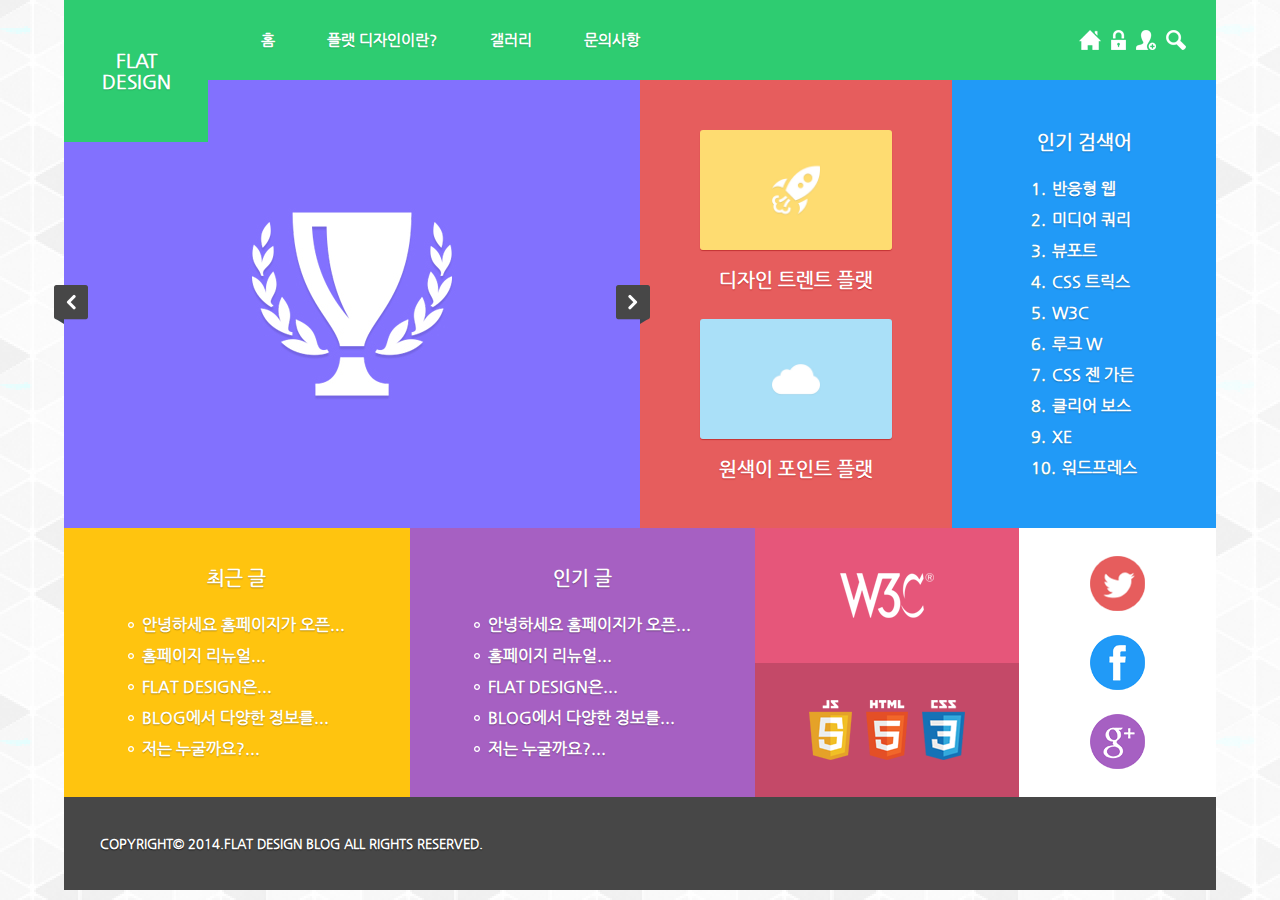
<file: index.html>
<!DOCTYPE HTML>
<html lang="ko">

<head>
	<meta charset="UTF-8">
	<meta name="viewport"
		content="width=device-width, initial-scale=1, minimum-scale=1, maximum-scale=1, user-scalable=no">
	<title>FLAT DESIGN</title>
	<link rel="stylesheet" type="text/css" href="css/reset.css">
	<link rel="stylesheet" type="text/css" href="css/default.css">
	<link rel="shortcut icon" href="images/favicon/favicon.ico">
	<link rel="apple-touch-icon-precomposed" href="images/icon/flat-design-touch.png">
	<script src="js/jquery.min.js"></script>
	<script src="js/flat.min.js"></script>
</head>

<body>
	<div id="wrap">
		<section class="info_section">
			<ul class="info_list">
				<li><a href="index.html"><img src="images/s_images/info_icon_01.png" alt=""></a></li>
				<li><a href=""><img src="images/s_images/info_icon_02.png" alt=""></a></li>
				<li><a href=""><img src="images/s_images/info_icon_03.png" alt=""></a></li>
				<li><a href=""><img src="images/s_images/info_icon_04.png" alt=""></a></li>
			</ul>
		</section>
		<header class="header">
			<h1 class="logo">
				<a href="index.html">flat<br>design</a>
			</h1>
			<nav class="nav">
				<ul class="gnb">
					<li><a href="index.html">홈</a><span class="sub_menu_toggle_btn">하위 메뉴 토글 버튼</span></li>
					<li><a href="introudce.html">플랫 디자인이란?</a><span class="sub_menu_toggle_btn">하위 메뉴 토글 버튼</span></li>
					<li><a href="gallery.html">갤러리</a><span class="sub_menu_toggle_btn">하위 메뉴 토글 버튼</span></li>
					<li><a href="board.html">문의사항</a><span class="sub_menu_toggle_btn">하위 메뉴 토글 버튼</span></li>
				</ul>
			</nav>
			<span class="menu_toggle_btn">전체 메뉴 토글 버튼</span>
		</header>
		<section class="slider_section">
			<span class="prev_btn">이전 버튼</span><span class="next_btn">다음 버튼</span>
		</section>
		<section class="latest_post_section">
			<h2 class="title">최근 글</h2>
			<ul class="latest_post_list">
				<li><a href="">안녕하세요 홈페이지가 오픈...</a></li>
				<li><a href="">홈페이지 리뉴얼...</a></li>
				<li><a href="">flat design은...</a></li>
				<li><a href="">blog에서 다양한 정보를...</a></li>
				<li><a href="">저는 누굴까요?...</a></li>
			</ul>
		</section>
		<section class="popular_post_section">
			<h2 class="title">인기 글</h2>
			<ul class="popular_post_list">
				<li><a href="">안녕하세요 홈페이지가 오픈...</a></li>
				<li><a href="">홈페이지 리뉴얼...</a></li>
				<li><a href="">flat design은...</a></li>
				<li><a href="">blog에서 다양한 정보를...</a></li>
				<li><a href="">저는 누굴까요?...</a></li>
			</ul>
		</section>
		<section class="gallery_section">
			<ul class="gallery_list">
				<li>
					<a href="#">
						<figure>
							<img src="images/p_images/gallery_01.jpg" alt="">
							<figcaption>디자인 트렌트 플랫</figcaption>
						</figure>
					</a>
				</li>
				<li>
					<a href="#">
						<figure>
							<img src="images/p_images/gallery_02.jpg" alt="">
							<figcaption>원색이 포인트 플랫</figcaption>
						</figure>
					</a>
				</li>
			</ul>
		</section>
		<section class="rankup_section">
			<h2 class="title">인기 검색어</h2>
			<ul class="rankup_list">
				<li><a href="">반응형 웹</a></li>
				<li><a href="">미디어 쿼리</a></li>
				<li><a href="">뷰포트</a></li>
				<li><a href="">CSS 트릭스</a></li>
				<li><a href="">W3C</a></li>
				<li><a href="">루크 W</a></li>
				<li><a href="">CSS 젠 가든</a></li>
				<li><a href="">클리어 보스</a></li>
				<li><a href="">XE</a></li>
				<li><a href="">워드프레스</a></li>
			</ul>
		</section>
		<section class="banner_section">
			<div class="banner_box_01">
				<a href=""><img src="images/s_images/w3c_logo.png" alt=""></a>
			</div>
			<div class="banner_box_02">
				<ul class="banner_list">
					<li><a href=""><img src="images/s_images/js_logo.png" alt=""></a></li>
					<li><a href=""><img src="images/s_images/html_logo.png" alt=""></a></li>
					<li><a href=""><img src="images/s_images/css_logo.png" alt=""></a></li>
				</ul>
			</div>
		</section>
		<section class="social_section">
			<ul class="social_list">
				<li><a href=""><img src="images/s_images/social_icon_01.png" alt=""></a></li>
				<li><a href=""><img src="images/s_images/social_icon_02.png" alt=""></a></li>
				<li><a href=""><img src="images/s_images/social_icon_03.png" alt=""></a></li>
			</ul>
		</section>
		<footer class="footer">
			<p>copyright&copy; 2014.flat design blog all rights reserved.</p>
		</footer>
	</div>
</body>

</html>
</file>
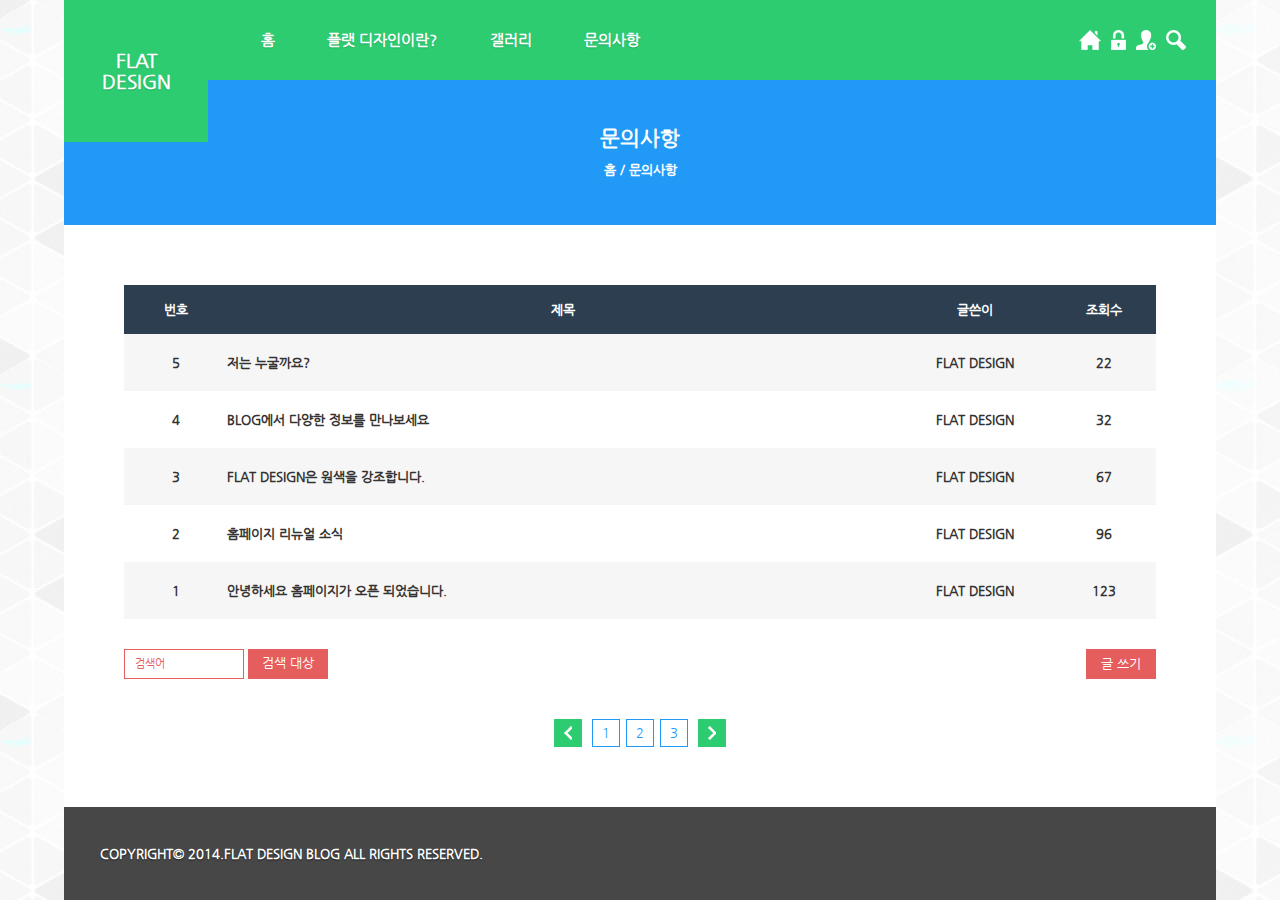
<file: board.html>
<!DOCTYPE HTML>
<html lang="ko">

<head>
	<meta charset="UTF-8">
	<meta name="viewport"
		content="width=device-width, initial-scale=1, minimum-scale=1, maximum-scale=1, user-scalable=no">
	<title>FLAT DESIGN - 문의사항</title>
	<link rel="stylesheet" type="text/css" href="css/reset.css">
	<link rel="stylesheet" type="text/css" href="css/board.css">
	<link rel="shortcut icon" href="images/favicon/favicon.ico">
	<link rel="apple-touch-icon-precomposed" href="images/icon/flat-design-touch.png">
	<script src="js/jquery.min.js"></script>
	<script src="js/flat.min.js"></script>
</head>

<body>
	<div id="wrap">
		<section class="info_section">
			<ul class="info_list">
				<li><a href="index.html"><img src="images/s_images/info_icon_01.png" alt=""></a></li>
				<li><a href=""><img src="images/s_images/info_icon_02.png" alt=""></a></li>
				<li><a href=""><img src="images/s_images/info_icon_03.png" alt=""></a></li>
				<li><a href=""><img src="images/s_images/info_icon_04.png" alt=""></a></li>
			</ul>
		</section>
		<header class="header">
			<h1 class="logo">
				<a href="index.html">flat<br>design</a>
			</h1>
			<nav class="nav">
				<ul class="gnb">
					<li><a href="index.html">홈</a><span class="sub_menu_toggle_btn">하위 메뉴 토글 버튼</span></li>
					<li><a href="introudce.html">플랫 디자인이란?</a><span class="sub_menu_toggle_btn">하위 메뉴 토글 버튼</span></li>
					<li><a href="gallery.html">갤러리</a><span class="sub_menu_toggle_btn">하위 메뉴 토글 버튼</span></li>
					<li><a href="board.html">문의사항</a><span class="sub_menu_toggle_btn">하위 메뉴 토글 버튼</span></li>
				</ul>
			</nav>
			<span class="menu_toggle_btn">전체 메뉴 토글 버튼</span>
		</header>
		<section class="sub_header_section">
			<h2>문의사항</h2>
			<ul class="breadcrum_list">
				<li><a href="index.html">홈 /</a></li>
				<li><a href="board.html">문의사항</a></li>
			</ul>
		</section>
		<section class="content_section">
			<div class="content_row_1">
				<table class="board_table">
					<caption>문의사항 게시판</caption>
					<thead>
						<tr>
							<th>번호</th>
							<th>제목</th>
							<th>글쓴이</th>
							<th>조회수</th>
						</tr>
					</thead>
					<tbody>
						<tr>
							<td>5</td>
							<td><a href="">저는 누굴까요?</a></td>
							<td>FLAT DESIGN</td>
							<td>22</td>
						</tr>
						<tr>
							<td>4</td>
							<td><a href="">BLOG에서 다양한 정보를 만나보세요</a></td>
							<td>FLAT DESIGN</td>
							<td>32</td>
						</tr>
						<tr>
							<td>3</td>
							<td><a href="">FLAT DESIGN은 원색을 강조합니다.</a></td>
							<td>FLAT DESIGN</td>
							<td>67</td>
						</tr>
						<tr>
							<td>2</td>
							<td><a href="">홈페이지 리뉴얼 소식</a></td>
							<td>FLAT DESIGN</td>
							<td>96</td>
						</tr>
						<tr>
							<td>1</td>
							<td><a href="">안녕하세요 홈페이지가 오픈 되었습니다.</a></td>
							<td>FLAT DESIGN</td>
							<td>123</td>
						</tr>
					</tbody>
				</table>
			</div>
			<div class="content_row_2">
				<div class="search_box">
					<form action="#" method="get">
						<input type="search" name="gallery_search_window" class="search_window" placeholder="검색어">
						<div class="search_select_box">
							<span>검색 대상</span>
							<ul class="search_select_list">
								<li>제목</li>
								<li>내용</li>
								<li>제목+내용</li>
								<li>댓글</li>
								<li>이름</li>
								<li>닉네임</li>
								<li>아이디</li>
								<li>태그</li>
							</ul>
						</div>
					</form>
				</div>
				<div class="write_box">
					<a href="#">글 쓰기</a>
				</div>
			</div>
			<div class="content_row_3">
				<span class="list_prev_btn">문의사항 이전 버튼</span>
				<a href="#">1</a>
				<a href="#">2</a>
				<a href="#">3</a>
				<span class="list_next_btn">문의사항 다음 버튼</span>
			</div>
		</section>
		<footer class="footer">
			<p>copyright&copy; 2014.flat design blog all rights reserved.</p>
		</footer>
	</div>
</body>

</html>
</file>
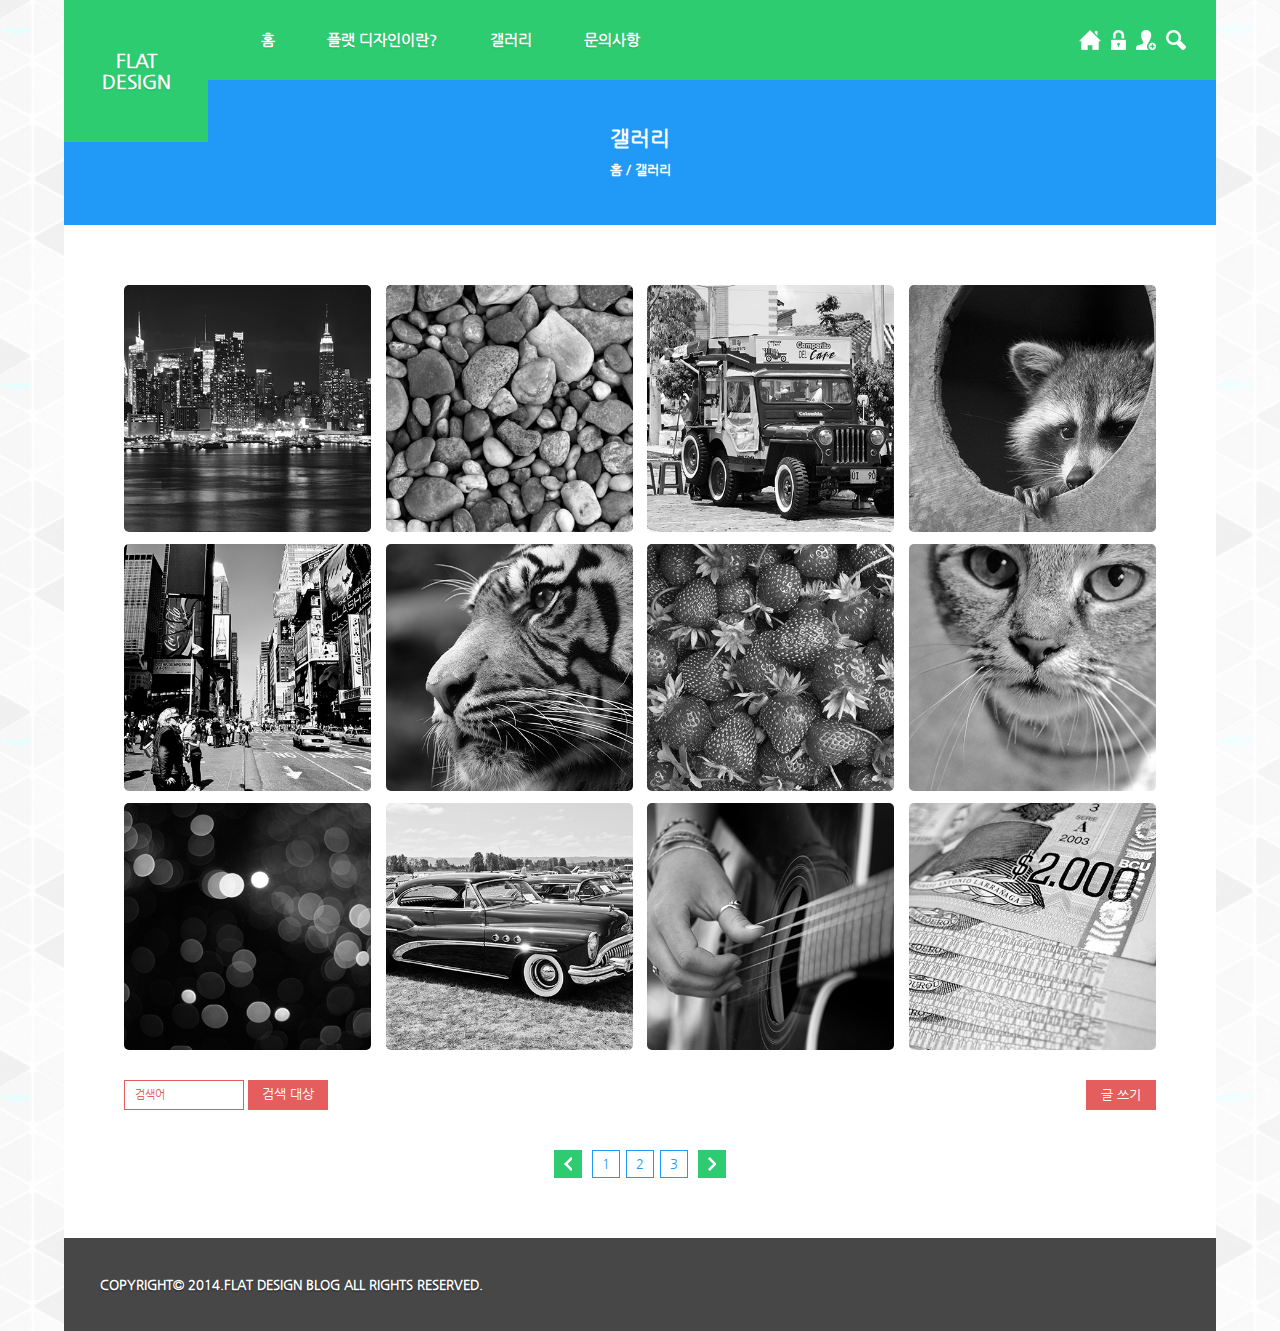
<file: gallery.html>
<!DOCTYPE HTML>
<html lang="ko">

<head>
	<meta charset="UTF-8">
	<meta name="viewport"
		content="width=device-width, initial-scale=1, minimum-scale=1, maximum-scale=1, user-scalable=no">
	<title>FLAT DESIGN - 갤러리</title>
	<link rel="stylesheet" type="text/css" href="css/reset.css">
	<link rel="stylesheet" type="text/css" href="css/gallery.css">
	<link rel="shortcut icon" href="images/favicon/favicon.ico">
	<link rel="apple-touch-icon-precomposed" href="images/icon/flat-design-touch.png">
	<script src="js/jquery.min.js"></script>
	<script src="js/flat.min.js"></script>
</head>

<body>
	<div id="wrap">
		<section class="info_section">
			<ul class="info_list">
				<li><a href="index.html"><img src="images/s_images/info_icon_01.png" alt=""></a></li>
				<li><a href=""><img src="images/s_images/info_icon_02.png" alt=""></a></li>
				<li><a href=""><img src="images/s_images/info_icon_03.png" alt=""></a></li>
				<li><a href=""><img src="images/s_images/info_icon_04.png" alt=""></a></li>
			</ul>
		</section>
		<header class="header">
			<h1 class="logo">
				<a href="index.html">flat<br>design</a>
			</h1>
			<nav class="nav">
				<ul class="gnb">
					<li><a href="index.html">홈</a><span class="sub_menu_toggle_btn">하위 메뉴 토글 버튼</span></li>
					<li><a href="introudce.html">플랫 디자인이란?</a><span class="sub_menu_toggle_btn">하위 메뉴 토글 버튼</span></li>
					<li><a href="gallery.html">갤러리</a><span class="sub_menu_toggle_btn">하위 메뉴 토글 버튼</span></li>
					<li><a href="board.html">문의사항</a><span class="sub_menu_toggle_btn">하위 메뉴 토글 버튼</span></li>
				</ul>
			</nav>
			<span class="menu_toggle_btn">전체 메뉴 토글 버튼</span>
		</header>
		<section class="sub_header_section">
			<h2>갤러리</h2>
			<ul class="breadcrum_list">
				<li><a href="index.html">홈 /</a></li>
				<li><a href="gallery.html">갤러리</a></li>
			</ul>
		</section>
		<section class="content_section">
			<div class="content_row_1">
				<ul class="gallery_list">
					<li><a href=""><img src="images/p_images/sub_gallery_01.jpg" alt=""></a></li>
					<li><a href=""><img src="images/p_images/sub_gallery_02.jpg" alt=""></a></li>
					<li><a href=""><img src="images/p_images/sub_gallery_03.jpg" alt=""></a></li>
					<li><a href=""><img src="images/p_images/sub_gallery_04.jpg" alt=""></a></li>
					<li><a href=""><img src="images/p_images/sub_gallery_05.jpg" alt=""></a></li>
					<li><a href=""><img src="images/p_images/sub_gallery_06.jpg" alt=""></a></li>
					<li><a href=""><img src="images/p_images/sub_gallery_07.jpg" alt=""></a></li>
					<li><a href=""><img src="images/p_images/sub_gallery_08.jpg" alt=""></a></li>
					<li><a href=""><img src="images/p_images/sub_gallery_09.jpg" alt=""></a></li>
					<li><a href=""><img src="images/p_images/sub_gallery_10.jpg" alt=""></a></li>
					<li><a href=""><img src="images/p_images/sub_gallery_11.jpg" alt=""></a></li>
					<li><a href=""><img src="images/p_images/sub_gallery_12.jpg" alt=""></a></li>
				</ul>
			</div>
			<div class="content_row_2">
				<div class="search_box">
					<form action="#" method="get">
						<input type="search" name="gallery_search_window" class="search_window" placeholder="검색어">
						<div class="search_select_box">
							<span>검색 대상</span>
							<ul class="search_select_list">
								<li>제목</li>
								<li>내용</li>
								<li>제목+내용</li>
								<li>댓글</li>
								<li>이름</li>
								<li>닉네임</li>
								<li>아이디</li>
								<li>태그</li>
							</ul>
						</div>
					</form>
				</div>
				<div class="write_box">
					<a href="#">글 쓰기</a>
				</div>
			</div>
			<div class="content_row_3">
				<span class="list_prev_btn">갤러리 이전 버튼</span>
				<a href="#">1</a>
				<a href="#">2</a>
				<a href="#">3</a>
				<span class="list_next_btn">갤러리 다음 버튼</span>
			</div>
		</section>
		<footer class="footer">
			<p>copyright&copy; 2014.flat design blog all rights reserved.</p>
		</footer>
	</div>
</body>

</html>
</file>
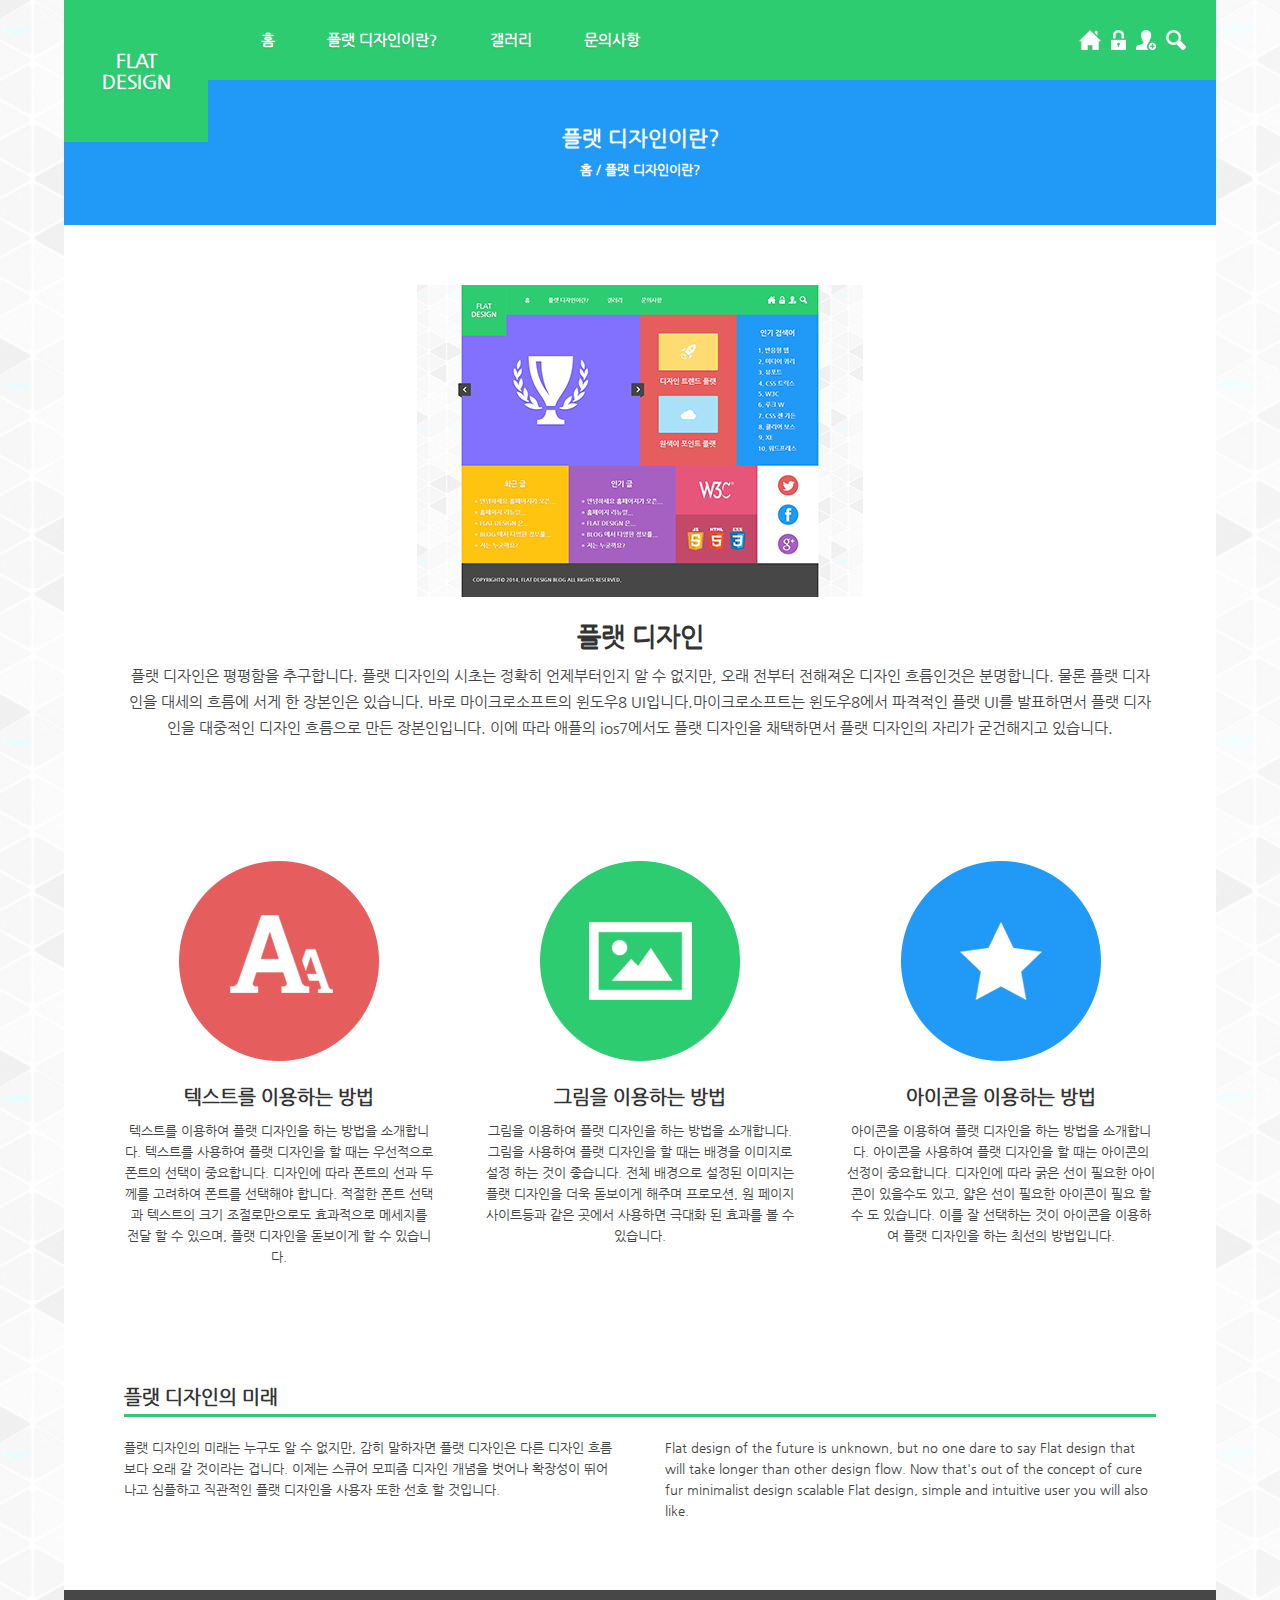
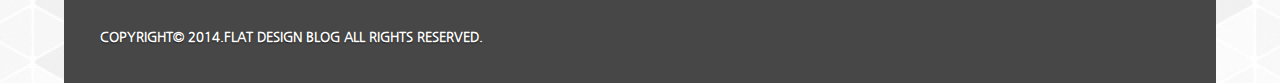
<file: introudce.html>
<!DOCTYPE HTML>
<html lang="ko">

<head>
	<meta charset="UTF-8">
	<meta name="viewport"
		content="width=device-width, initial-scale=1, minimum-scale=1, maximum-scale=1, user-scalable=no">
	<title>FLAT DESIGN - 플랫 디자인이란?</title>
	<link rel="stylesheet" type="text/css" href="css/reset.css">
	<link rel="stylesheet" type="text/css" href="css/introduce.css">
	<link rel="shortcut icon" href="images/favicon/favicon.ico">
	<link rel="apple-touch-icon-precomposed" href="images/icon/flat-design-touch.png">
	<script src="js/jquery.min.js"></script>
	<script src="js/flat.min.js"></script>
</head>

<body>
	<div id="wrap">
		<section class="info_section">
			<ul class="info_list">
				<li><a href="index.html"><img src="images/s_images/info_icon_01.png" alt=""></a></li>
				<li><a href=""><img src="images/s_images/info_icon_02.png" alt=""></a></li>
				<li><a href=""><img src="images/s_images/info_icon_03.png" alt=""></a></li>
				<li><a href=""><img src="images/s_images/info_icon_04.png" alt=""></a></li>
			</ul>
		</section>
		<header class="header">
			<h1 class="logo">
				<a href="index.html">flat<br>design</a>
			</h1>
			<nav class="nav">
				<ul class="gnb">
					<li><a href="index.html">홈</a><span class="sub_menu_toggle_btn">하위 메뉴 토글 버튼</span></li>
					<li><a href="introudce.html">플랫 디자인이란?</a><span class="sub_menu_toggle_btn">하위 메뉴 토글 버튼</span></li>
					<li><a href="gallery.html">갤러리</a><span class="sub_menu_toggle_btn">하위 메뉴 토글 버튼</span></li>
					<li><a href="board.html">문의사항</a><span class="sub_menu_toggle_btn">하위 메뉴 토글 버튼</span></li>
				</ul>
			</nav>
			<span class="menu_toggle_btn">전체 메뉴 토글 버튼</span>
		</header>
		<section class="sub_header_section">
			<h2>플랫 디자인이란?</h2>
			<ul class="breadcrum_list">
				<li><a href="index.html">홈 /</a></li>
				<li><a href="introudce.html">플랫 디자인이란?</a></li>
			</ul>
		</section>
		<section class="content_section">
			<div class="content_row_1">
				<img src="images/s_images/introduce_01.png" alt="">
				<h3>플랫 디자인</h3>
				<p>플랫 디자인은 평평함을 추구합니다. 플랫 디자인의 시초는 정확히 언제부터인지 알 수 없지만, 오래 전부터 전해져온 디자인 흐름인것은 분명합니다. 물론 플랫 디자인을 대세의 흐름에
					서게 한 장본인은 있습니다. 바로 마이크로소프트의 윈도우8 UI입니다.마이크로소프트는 윈도우8에서 파격적인 플랫 UI를 발표하면서 플랫 디자인을 대중적인 디자인 흐름으로 만든
					장본인입니다. 이에 따라 애플의 ios7에서도 플랫 디자인을 채택하면서 플랫 디자인의 자리가 굳건해지고 있습니다.</p>
			</div>
			<div class="content_row_2">
				<article>
					<img src="images/s_images/introduce_02.png" alt="">
					<h4>텍스트를 이용하는 방법</h4>
					<p>텍스트를 이용하여 플랫 디자인을 하는 방법을 소개합니다. 텍스트를 사용하여 플랫 디자인을 할 때는 우선적으로 폰트의 선택이 중요합니다. 디자인에 따라 폰트의 선과 두께를
						고려하여 폰트를 선택해야 합니다. 적절한 폰트 선택과 텍스트의 크기 조절로만으로도 효과적으로 메세지를 전달 할 수 있으며, 플랫 디자인을 돋보이게 할 수 있습니다.</p>
				</article>
				<article>
					<img src="images/s_images/introduce_03.png" alt="">
					<h4>그림을 이용하는 방법</h4>
					<p>그림을 이용하여 플랫 디자인을 하는 방법을 소개합니다. 그림을 사용하여 플랫 디자인을 할 때는 배경을 이미지로 설정 하는 것이 좋습니다. 전체 배경으로 설정된 이미지는 플랫
						디자인을 더욱 돋보이게 해주며 프로모션, 원 페이지 사이트등과 같은 곳에서 사용하면 극대화 된 효과를 볼 수 있습니다.</p>
				</article>
				<article>
					<img src="images/s_images/introduce_04.png" alt="">
					<h4>아이콘을 이용하는 방법</h4>
					<p>아이콘을 이용하여 플랫 디자인을 하는 방법을 소개합니다. 아이콘을 사용하여 플랫 디자인을 할 때는 아이콘의 선정이 중요합니다. 디자인에 따라 굵은 선이 필요한 아이콘이
						있을수도 있고, 얇은 선이 필요한 아이콘이 필요 할 수 도 있습니다. 이를 잘 선택하는 것이 아이콘을 이용하여 플랫 디자인을 하는 최선의 방법입니다.</p>
				</article>
			</div>
			<div class="content_row_3">
				<h4>플랫 디자인의 미래</h4>
				<div class="para">
					<p>플랫 디자인의 미래는 누구도 알 수 없지만, 감히 말하자면 플랫 디자인은 다른 디자인 흐름보다 오래 갈 것이라는 겁니다. 이제는 스큐어 모피즘 디자인 개념을 벗어나 확장성이
						뛰어나고 심플하고 직관적인 플랫 디자인을 사용자 또한 선호 할 것입니다.</p>
					<p>Flat design of the future is unknown, but no one dare to say Flat design that will take longer
						than other design flow. Now that's out of the concept of cure fur minimalist design scalable
						Flat design, simple and intuitive user you will also like.</p>
				</div>
			</div>
		</section>
		<footer class="footer">
			<p>copyright&copy; 2014.flat design blog all rights reserved.</p>
		</footer>
	</div>
</body>

</html>
</file>
<file: css/default.css>
@charset "utf-8";

/* 모바일용 CSS */
/* 기본 CSS */
#wrap{
display:flex;
flex-flow:column nowrap;
width:80%;
margin:0 auto;
max-width:1200px;
}

#wrap section{
box-sizing:border-box;
}

/* 인포메이션 영역 CSS */
.info_section{
order:1;
width:100%;
background:#2ecc71;
border-bottom:1px solid #39d67c;
}

.info_list{
display:flex;
}

.info_list li{
width:25%;
text-align:center;
}

.info_list li a{
display:block;
padding:15px 0;
padding:0.938rem 0;
}

/* 헤더 영역 CSS */
.header{
display:flex;
order:2;
flex-direction:column;
position:relative;
width:100%;
}

.logo{
order:1;
width:100%;
padding:30px 0;
padding:1.875rem 0;
font-size:1.188em;
font-size:1.188rem;
line-height:21px;
line-height:1.313rem;
text-align:center;
text-transform:uppercase;
background:#2ecc71;
text-shadow:0px 1px 1px #25ab5e;
}

.nav{
order:2;
width:100%;
}

.gnb{
display:none;
}

.gnb li{
display:flex;
background:#2c3e50;
}

.gnb li a{
width:80%;
padding:20px 0;
padding:1.250rem 0;
font-size:0.938em;
font-size:0.938rem;
text-indent:20px;
text-indent:1.250rem;
font-weight:bold;
text-transform:uppercase;
}

.gnb li span{
width:20%;
text-indent:-9999px;
background:url(../images/s_images/sub_menu_toggle_btn.png) center center no-repeat;
cursor:pointer;
}

.menu_toggle_btn{
display:block;
width:30px;
width:1.875rem;
height:30px;
height:1.875rem;
position:absolute;
top:10px;
top:0.625rem;
right:10px;
right:0.625rem;
text-indent:-9999px;
background:url(../images/s_images/menu_toggle_btn.png) no-repeat;
cursor:pointer;
}

/* 슬라이더 영역 CSS */
.slider_section{
display:flex;
justify-content:space-between;
align-items:center;
order:3;
width:100%;
height:300px;
height:18.750rem;
background:url(../images/p_images/slider_01.jpg) center center no-repeat;
}

.slider_section span{
width:34px;
width:2.125rem;
height:39px;
height:2.438rem;
text-indent:-9999px;
background:url(../images/s_images/slider_arrow.png) no-repeat;
cursor:pointer;
}

span.prev_btn{
margin-left:-10px;
margin-left:-0.625rem;
background-position:0 0;
}

span.next_btn{
margin-right:-10px;
margin-right:-0.625rem;
background-position:-34px 0;
}

/* 최근 글 영역, 인기 글 영역 CSS */
.latest_post_section{
order:4;
background:#ffc40f;
text-shadow:0px 1px 1px #b98e0b;
}

.popular_post_section{
order:5;
background:#a660c2;
text-shadow:0px 1px 1px #714185;
}

.latest_post_section, .popular_post_section{
padding:40px 12.5%;
padding:2.500rem 12.5%;
/* 40px ÷ 320px */
}

.title{
margin-bottom:30px;
margin-bottom:1.875rem;
font-size:1.188em;
font-size:1.188rem;
text-align:center;
text-transform:uppercase;
color:#fff;
}

.latest_post_list li, .popular_post_list li{
margin-top:15px;
margin-top:0.938rem;
padding-left:14px;
padding-left:0.875rem;
font-weight:bold;
text-transform:uppercase;
background:url(../images/s_images/post_circle_icon.png) left center no-repeat;
}

.latest_post_list li:first-child, .popular_post_list li:first-child{
margin-top:0;
}

/* 갤러리 영역 CSS */
.gallery_section{
order:6;
padding:50px 12.5%;
padding:3.125rem 12.5%;
/* 40px ÷ 320px */
text-align:center;
background:#e65d5d;
text-shadow:0px 1px 1px #c43434;
}

.gallery_section img{
width:100%;
max-width:100%;
border-radius:3px;
box-shadow:0px 1px 1px #c43434;
}

.gallery_list li:nth-child(2){
margin-top:30px;
margin-top:1.875rem;
}

.gallery_list li figcaption{
margin-top:20px;
margin-top:1.250rem;
font-size:1.188em;
font-size:1.188rem;
text-transform:uppercase;
font-weight:bold;
}

/* 인기 검색어 영역 CSS */
.rankup_section{
order:7;
padding:40px 12.5%;
padding:2.500rem 12.5%;
/* 40px ÷ 320px */
background:#219af7;
text-shadow: 0px 1px 1px #1974ba;
}

.rankup_list{
display:flex;
flex-wrap:wrap;
justify-content:space-between;
}

.rankup_list li{
width:47.916666666666666666666666666667%;
/* 115px ÷ 240px */
margin-top::15px;
margin-top:0.938rem;
text-align:center;
text-transform:uppercase;
font-weight:bold;
}

.rankup_list li:first-child, .rankup_list li:nth-child(2){
margin-top:0;
}

.rankup_list li a{
display:block;
padding:10px 0;
padding:0.625rem 0;
border:1px solid #fff;
border-radius:5px;
}

/* 배너 영역 CSS */
.banner_section{
order:8;
}

.banner_box_01{
background:#e6567a;
}

.banner_box_01 a{
display:block;
padding:30px 0;
padding:1.875rem 0;
text-align:center;
}

.banner_box_02{
background:#c44968;
}

.banner_list{
display:flex;
justify-content:space-between;
padding:30px 12.5%;
padding:1.875rem 12.5%;
/* 40px ÷ 320px */
}

/* 소셜 네트워크 영역 CSS */
.social_section{
order:9;
padding:24px 12.5%;
padding:1.500rem 12.5%;
/* 40px ÷ 320px */
background:#fff;
}

.social_list{
display:flex;
justify-content:space-between;
}

/* 푸터 영역 CSS */
.footer{
order:10;
width:100%;
background:#474747;
}

.footer p{
padding:20px;
padding:1.250rem;
font-size:0.813em;
font-size:0.813rem;
text-align:center;
text-transform:uppercase;
font-weight:bold;
color:#fff;
text-shadow:0px 1px 1px #191919;
}

/* 태블릿용 CSS */
@media all and (min-width:768px){
/* 기본 CSS */
#wrap{
flex-flow:row wrap;
}

/* 헤더 영역 CSS */
.header{
flex-direction:row;
}

.logo{
position:absolute;
top:0;
left:0;
z-index:10;
width:15.625%;
/* 120px ÷ 768px */
padding:0;
}

.logo a{
display:block;
padding:50px 0;
padding:3.125rem 0;
}

.nav{
position:relative;
min-height:80px;
min-height:5.000rem;
background:#2ecc71;
}

.gnb{
position:absolute;
top:100%;
right:0;
z-index:20;
width:40.10416666666667%;
/* 308px ÷ 768px */
}

.menu_toggle_btn{
top:50%;
right:30px;
right:1.875rem;
z-index:20;
margin-top:-15px;
margin-top:-0.938rem;
}

/* 슬라이더 영역 CSS */
.slider_section{
width:59.89583333333333%;
/* 460px ÷ 768px */
height:auto;
}

.slider_section span{
position:relative;
z-index:10;
}

/* 최근 글 영역, 인기 글 영역 CSS */
.latest_post_section{
order:5;
}

.popular_post_section{
order:6;
}

.latest_post_section, .popular_post_section{
width:41.666666666666666666666666666667%;
/* 320px ÷ 768px */
padding-left:5.208333333333333333333333333333%;
padding-right:5.208333333333333333333333333333%;
/* 40px ÷ 768px */
}

/* 갤러리 영역 CSS */
.gallery_section{
order:8;
width:71.354166666666666666666666666667%;
/* 548px ÷ 768px */
padding-left:5.208333333333333333333333333333%;
padding-right:5.208333333333333333333333333333%;
/* 40px ÷ 768px */
}

.gallery_list{
display:flex;
}

.gallery_list li{
width:47.008547008547008547008547008547%;
/* 220px ÷ 468px */
}

.gallery_list li:nth-child(2){
margin-left:5.982905982905982905982905982906%;
/* 28px ÷ 468px */
margin-top:0;
}

/* 인기 검색어 영역 CSS */
.rankup_section{
order:4;
width:40.10416666666667%;
/* 308px ÷ 768px */
padding-left:5.20833333333333%;
padding-right:5.20833333333333%;
/* 40px ÷ 768px */
}

/* 배너 영역 CSS */
.banner_section{
display:flex;
order:9;
flex-direction:column;
width:28.645833333333333333333333333333%;
/* 220px ÷ 768px */
}

.banner_section div{
flex:1 1 0;
}

.banner_box_01{
display:flex;
justify-content:center;
align-items:center;
}

.banner_box_01 a{
display:inline;
padding:0;
}

.banner_box_02{
display:flex;
justify-content:center;
align-items:center;
}

.banner_list{
padding:0;
justify-content:flex-start;
}

.banner_list li:nth-child(2){
margin:0 14px;
margin:0 0.875rem;
}

/* 소셜 네트워크 영역 CSS */
.social_section{
display:flex;
order:7;
justify-content:center;
align-items:center;
width:16.66666666666667%;
/* 128px ÷ 768px */
padding:0;
}

.social_list{
flex-direction:column;
justify-content:flex-start;
}

.social_list li:nth-child(2){
margin:24px 0;
margin:1.500rem 0;
}

/* 푸터 영역 CSS */
.footer p{
padding:40px 0;
padding:2.500rem 0;
}
}

/* PC용 CSS */
@media all and (min-width:960px){
/* 기본 CSS */
#wrap{
position:relative;
width:90%;
}

/* 인포메이션 영역 CSS */
.info_section{
order:0;
position:absolute;
top:30px;
top:1.875rem;
right:30px;
right:1.875rem;
z-index:30;
width:auto;
border-bottom:0;
}

.info_list li{
width:auto;
margin-left:15px;
margin-left:0.625rem;
}

.info_list li a{
padding:0;
}

/* 헤더 영역 CSS */
.header{
order:1;
justify-content:flex-end;
position:static;
}

.logo{
width:12.5%;
/* 120px ÷ 960px */
}

.nav{
display:flex;
align-items:center;
position:static;
width:87.5%;
/* 840px ÷ 960px */
}

.gnb{
display:flex !important;
flex-direction:row;
position:static;
width:100%;
text-shadow:0px 1px 1px #25ab5e;
}

.gnb li{
display:block;
margin-left:5.20833333333333%;
/* 50px ÷ 840px */
background:none;
}

.gnb li a{
width:auto;
padding:0;
text-indent:0;
}

.gnb li span{
display:none;
}

.menu_toggle_btn{
display:none;
}

/* 슬라이더 영역 CSS */
.slider_section{
order:2;
width:50%;
/* 480px ÷ 960px */
}

/* 최근 글 영역, 인기 글 영역 CSS */
.latest_post_section, .popular_post_section{
display:flex;
flex-direction:column;
align-items:center;
width:30%;
/* 288px ÷ 960px */
padding-left:0;
padding-right:0;
}

/* 갤러리 영역 CSS */
.gallery_section{    
order:3;
width:27.08333333333333%;
/* 260px ÷ 960px */
}

.gallery_list{
display:block;
}

.gallery_list li{
width:auto;
}

.gallery_list li:nth-child(2){
margin-top:30px;
margin-top:1.875rem;
margin-left:0;
}

/* 인기 검색어 영역 CSS */
.rankup_section{
display:flex;
flex-direction:column;
justify-content:center;
align-items:center;
width:22.91666666666667%;
/* 220px ÷ 960px */
padding:0;
}

.rankup_list{
display:block;
}

.rankup_list li{
width:auto;
text-align:left;
counter-increment:rankup-counter;
}

.rankup_list li:nth-child(2){
margin-top:15px;
margin-top:0.938rem;
}

.rankup_list li:before{
padding-right:6px;
padding-right:0.375rem;
text-transform:uppercase;
font-weight:bold;
color:#fff;
text-shadow:0px 1px 1px #428e9e;
content:counter(rankup-counter) '.';
}

.rankup_list li a{
display:inline;
padding:0;
border:0;
}

/* 배너 영역 CSS */
.banner_section{
order:7;
width:22.91666666666667%;
/* 220px ÷ 960px */
}

/* 소셜 네트워크 영역 CSS */
.social_section{
order:8;
width:17.08333333333333%;
/* 164px ÷ 960px */
}

/* 푸터 영역 CSS */
.footer{
order:9;
}

.footer p{
padding-left:3.125%;
/* 30px ÷ 960px */
text-align:left;
}
}
</file>
<file: css/board.css>
@charset "utf-8";

/* 모바일용 CSS */
/* 기본 CSS */
#wrap{
display:flex;
flex-flow:column nowrap;
width:80%;
margin:0 auto;
max-width:1200px;
}

#wrap section{
box-sizing:border-box;
}

/* 인포메이션 영역 CSS */
.info_section{
order:1;
width:100%;
background:#2ecc71;
border-bottom:1px solid #39d67c;
}

.info_list{
display:flex;
}

.info_list li{
width:25%;
text-align:center;
}

.info_list li a{
display:block;
padding:15px 0;
padding:0.938rem 0;
}

/* 헤더 영역 CSS */
.header{
display:flex;
order:2;
flex-direction:column;
position:relative;
width:100%;
}

.logo{
order:1;
width:100%;
padding:30px 0;
padding:1.875rem 0;
font-size:1.188em;
font-size:1.188rem;
line-height:21px;
line-height:1.313rem;
text-align:center;
text-transform:uppercase;
background:#2ecc71;
text-shadow:0px 1px 1px #25ab5e;
}

.nav{
order:2;
width:100%;
}

.gnb{
display:none;
}

.gnb li{
display:flex;
background:#2c3e50;
}

.gnb li a{
width:80%;
padding:20px 0;
padding:1.250rem 0;
font-size:0.938em;
font-size:0.938rem;
text-indent:20px;
text-indent:1.250rem;
font-weight:bold;
text-transform:uppercase;
}

.gnb li span{
width:20%;
text-indent:-9999px;
background:url(../images/s_images/sub_menu_toggle_btn.png) center center no-repeat;
cursor:pointer;
}

.menu_toggle_btn{
display:block;
width:30px;
width:1.875rem;
height:30px;
height:1.875rem;
position:absolute;
top:10px;
top:0.625rem;
right:10px;
right:0.625rem;
text-indent:-9999px;
background:url(../images/s_images/menu_toggle_btn.png) no-repeat;
cursor:pointer;
}

/* 서브 헤더 영역 CSS */
.sub_header_section{
order:3;
padding:48px 0;
padding:3.000rem 0;
text-align:center;
background:#219af7;
}

.sub_header_section h2{
margin-bottom:12px;
margin-bottom:0.750rem;
font-size:1.313em;
font-size:1.313rem;
color:#fff;
}

.breadcrum_list li{
display:inline;
font-size:0.813em;
font-size:0.813rem;
font-weight:bold;
}

/* 콘텐츠 영역 CSS */
.content_section{
order:4;
padding:20px;
padding:1.250rem;
background:#fff;
}

.board_table{
width:100%;
}

.board_table caption{
position:absolute;
top:-9999px;
left:-9999px;
width:1px;
height:1px;
overflow:hidden;
visibility:hidden;
}

.board_table thead, .board_table tbody{
font-size:0.813em;
font-size:0.813rem;
text-align:center;
font-weight:bold;
}

.board_table thead{
color:#fff;
background:#2c3e50;
}

.board_table tbody, .board_table tbody a{
color:#333;
}

.board_table tbody tr:nth-child(odd){
background:#f6f6f6;
}

.board_table thead tr th{
padding:18px 0;
padding:1.125rem 0;
}

.board_table tbody tr td{
padding:22px 0;
padding:1.375rem 0;
}

.board_table thead tr th:first-child, .board_table thead tr th:nth-child(3), .board_table thead tr th:nth-child(4),
.board_table tbody tr td:first-child, .board_table tbody tr td:nth-child(3), .board_table tbody tr td:nth-child(4){
display:none;
}

.content_row_2{
display:flex;
justify-content:space-between;
margin:30px 0 40px 0;
margin:1.875rem 0 2.500rem 0;
}

.search_window{
width:118px;
width:7.375rem;
height:28px;
height:1.750rem;
font-size:0.688em;
font-size:0.688rem;
line-height:28px;
line-height:1.750rem;
text-indent:10px;
text-indent:0.625rem;
}

.search_select_box{
display:none;
}

.write_box a{
display:block;
width:70px;
width:4.375rem;
height:30px;
height:1.875rem;
font-size:0.813em;
font-size:0.813rem;
line-height:30px;
line-height:1.875rem;
text-align:center;
background:#e65d5d;
color:#fff;
}

.content_row_3{
display:flex;
justify-content:center;
}

.content_row_3 span{
width:28px;
width:1.750rem;
height:28px;
height:1.750rem;
text-indent:-9999px;
}

.content_row_3 span.list_prev_btn{
margin-right:10px;
margin-right:0.625rem;
background:#2ecc71 url(../images/s_images/list_prev_btn.png) center center no-repeat;
}

.content_row_3 span.list_next_btn{
margin-left:10px;
margin-left:0.625rem;
background:#2ecc71 url(../images/s_images/list_next_btn.png) center center no-repeat;
}

.content_row_3 a{
width:26px;
width:1.625rem;
font-size:0.813em;
font-size:0.813rem;
line-height:26px;
line-height:1.625rem;
text-align:center;
border:1px solid #219af7;
color:#219af7;
transition:all 0.2s;
}

.content_row_3 a:nth-of-type(2){
margin:0 6px;
margin:0 0.375rem;
}

.content_row_3 a:hover{
color:#fff;
background:#219af7;
}

/* 푸터 영역 CSS */
.footer{
order:5;
width:100%;
background:#474747;
}

.footer p{
padding:20px;
padding:1.250rem;
font-size:0.813em;
font-size:0.813rem;
text-align:center;
text-transform:uppercase;
font-weight:bold;
color:#fff;
text-shadow:0px 1px 1px #191919;
}

/* 태블릿용 CSS */
@media all and (min-width:768px){
/* 헤더 영역 CSS */
.header{
flex-direction:row;
}

.logo{
position:absolute;
top:0;
left:0;
z-index:10;
width:15.625%;
/* 120px ÷ 768px */
padding:0;
}

.logo a{
display:block;
padding:50px 0;
padding:3.125rem 0;
}

.nav{
position:relative;
min-height:80px;
min-height:5.000rem;
background:#2ecc71;
}

.gnb{
position:absolute;
top:100%;
right:0;
z-index:20;
width:40.10416666666667%;
/* 308px ÷ 768px */
}

.menu_toggle_btn{
top:50%;
right:30px;
right:1.875rem;
z-index:20;
margin-top:-15px;
margin-top:-0.938rem;
}

/* 콘텐츠 영역 CSS */
.content_section{
padding:40px;
padding:2.500rem;
}

.board_table thead tr th:first-child, .board_table thead tr th:nth-child(3), .board_table thead tr th:nth-child(4),
.board_table tbody tr td:first-child, .board_table tbody tr td:nth-child(3), .board_table tbody tr td:nth-child(4){
display:table-cell;
}

.board_table thead tr th:first-child{
width:10%;
}

.board_table thead tr th:nth-child(2){
width:65%;
}

.board_table thead tr th:nth-child(3){
width:15%;
}

.board_table thead tr th:nth-child(4){
width:10%;
}

.board_table tbody tr td:nth-child(2){
text-align:left;
}

.search_select_box{
display:inline-block;
position:relative;
}

.search_select_box span{
display:inline-block; 
width:80px;
width:5.000rem;
height:30px;
height:1.875rem;
font-size:0.813em;
font-size:0.813rem;
line-height:28px;
line-height:1.750rem;
text-align:center;
color:#fff;
background:#e65d5d;
cursor:pointer;
}

.search_select_list{
display:none;
position:absolute;
top:105%;
left:0;
width:100%;
}

.search_select_list li{
padding:6px 0;
padding:0.375rem 0;
font-size:0.750em;
font-size:0.750rem;
text-indent:10px;
text-indent:0.625rem;
color:#fff;
background:#e65d5d;
cursor:pointer;
}

.search_select_box:hover .search_select_list{
display:block;
}

/* 푸터 영역 CSS */
.footer p{
padding:40px 0;
padding:2.500rem 0;
}
}

/* PC용 CSS */
@media all and (min-width:960px){
/* 기본 CSS */
#wrap{
position:relative;
width:90%;
}

/* 인포메이션 영역 CSS */
.info_section{
order:0;
position:absolute;
top:30px;
top:1.875rem;
right:30px;
right:1.875rem;
z-index:30;
width:auto;
border-bottom:0;
}

.info_list li{
width:auto;
margin-left:15px;
margin-left:0.625rem;
}

.info_list li a{
padding:0;
}

/* 헤더 영역 CSS */
.header{
order:1;
justify-content:flex-end;
position:static;
}

.logo{
width:12.5%;
/* 120px ÷ 960px */
}

.nav{
display:flex;
align-items:center;
position:static;
width:87.5%;
/* 840px ÷ 960px */
}

.gnb{
display:flex !important;
flex-direction:row;
position:static;
width:100%;
text-shadow:0px 1px 1px #25ab5e;
}

.gnb li{
display:block;
margin-left:5.20833333333333%;
/* 50px ÷ 840px */
background:none;
}

.gnb li a{
width:auto;
padding:0;
text-indent:0;
}

.gnb li span{
display:none;
}

.menu_toggle_btn{
display:none;
}

/* 서브 헤더 영역 CSS */
.sub_header_section{
order:2;
}

/* 콘텐츠 영역 CSS */
.content_section{
order:3;
padding:60px;
padding:3.750rem;
}

/* 푸터 영역 CSS */
.footer{
order:4;
}

.footer p{
padding-left:3.125%;
/* 30px ÷ 960px */
text-align:left;
}
}
</file>
<file: css/gallery.css>
@charset "utf-8";

/* 모바일용 CSS */
/* 기본 CSS */
#wrap{
display:flex;
flex-flow:column nowrap;
width:80%;
margin:0 auto;
max-width:1200px;
}

#wrap section{
box-sizing:border-box;
}

/* 인포메이션 영역 CSS */
.info_section{
order:1;
width:100%;
background:#2ecc71;
border-bottom:1px solid #39d67c;
}

.info_list{
display:flex;
}

.info_list li{
width:25%;
text-align:center;
}

.info_list li a{
display:block;
padding:15px 0;
padding:0.938rem 0;
}

/* 헤더 영역 CSS */
.header{
display:flex;
order:2;
flex-direction:column;
position:relative;
width:100%;
}

.logo{
order:1;
width:100%;
padding:30px 0;
padding:1.875rem 0;
font-size:1.188em;
font-size:1.188rem;
line-height:21px;
line-height:1.313rem;
text-align:center;
text-transform:uppercase;
background:#2ecc71;
text-shadow:0px 1px 1px #25ab5e;
}

.nav{
order:2;
width:100%;
}

.gnb{
display:none;
}

.gnb li{
display:flex;
background:#2c3e50;
}

.gnb li a{
width:80%;
padding:20px 0;
padding:1.250rem 0;
font-size:0.938em;
font-size:0.938rem;
text-indent:20px;
text-indent:1.250rem;
font-weight:bold;
text-transform:uppercase;
}

.gnb li span{
width:20%;
text-indent:-9999px;
background:url(../images/s_images/sub_menu_toggle_btn.png) center center no-repeat;
cursor:pointer;
}

.menu_toggle_btn{
display:block;
width:30px;
width:1.875rem;
height:30px;
height:1.875rem;
position:absolute;
top:10px;
top:0.625rem;
right:10px;
right:0.625rem;
text-indent:-9999px;
background:url(../images/s_images/menu_toggle_btn.png) no-repeat;
cursor:pointer;
}

/* 서브 헤더 영역 CSS */
.sub_header_section{
order:3;
padding:48px 0;
padding:3.000rem 0;
text-align:center;
background:#219af7;
}

.sub_header_section h2{
margin-bottom:12px;
margin-bottom:0.750rem;
font-size:1.313em;
font-size:1.313rem;
color:#fff;
}

.breadcrum_list li{
display:inline;
font-size:0.813em;
font-size:0.813rem;
font-weight:bold;
}

/* 콘텐츠 영역 CSS */
.content_section{
order:4;
padding:20px;
padding:1.250rem;
background:#fff;
}

.gallery_list img{
width:100%;
max-width:100%;
border-radius:5px;
transition:all 0.4s;
-webkit-filter:grayscale(1);
filter:grayscale(1);
}

.gallery_list img:hover{
-webkit-filter:grayscale(0);
filter:grayscale(0);
}

.gallery_list li{
margin-top:20px;
margin-top:1.250rem;
}

.gallery_list li:first-child{
margin-top:0;
}

.content_row_2{
display:flex;
justify-content:space-between;
margin:30px 0 40px 0;
margin:1.875rem 0 2.500rem 0;
}

.search_window{
width:118px;
width:7.375rem;
height:28px;
height:1.750rem;
font-size:0.688em;
font-size:0.688rem;
line-height:28px;
line-height:1.750rem;
text-indent:10px;
text-indent:0.625rem;
}

.search_select_box{
display:none;
}

.write_box a{
display:block;
width:70px;
width:4.375rem;
height:30px;
height:1.875rem;
font-size:0.813em;
font-size:0.813rem;
line-height:30px;
line-height:1.875rem;
text-align:center;
background:#e65d5d;
color:#fff;
}

.content_row_3{
display:flex;
justify-content:center;
}

.content_row_3 span{
width:28px;
width:1.750rem;
height:28px;
height:1.750rem;
text-indent:-9999px;
}

.content_row_3 span.list_prev_btn{
margin-right:10px;
margin-right:0.625rem;
background:#2ecc71 url(../images/s_images/list_prev_btn.png) center center no-repeat;
}

.content_row_3 span.list_next_btn{
margin-left:10px;
margin-left:0.625rem;
background:#2ecc71 url(../images/s_images/list_next_btn.png) center center no-repeat;
}

.content_row_3 a{
width:26px;
width:1.625rem;
font-size:0.813em;
font-size:0.813rem;
line-height:26px;
line-height:1.625rem;
text-align:center;
border:1px solid #219af7;
color:#219af7;
transition:all 0.2s;
}

.content_row_3 a:nth-of-type(2){
margin:0 6px;
margin:0 0.375rem;
}

.content_row_3 a:hover{
color:#fff;
background:#219af7;
}

/* 푸터 영역 CSS */
.footer{
order:5;
width:100%;
background:#474747;
}

.footer p{
padding:20px;
padding:1.250rem;
font-size:0.813em;
font-size:0.813rem;
text-align:center;
text-transform:uppercase;
font-weight:bold;
color:#fff;
text-shadow:0px 1px 1px #191919;
}

/* 태블릿용 CSS */
@media all and (min-width:768px){
/* 헤더 영역 CSS */
.header{
flex-direction:row;
}

.logo{
position:absolute;
top:0;
left:0;
z-index:10;
width:15.625%;
/* 120px ÷ 768px */
padding:0;
}

.logo a{
display:block;
padding:50px 0;
padding:3.125rem 0;
}

.nav{
position:relative;
min-height:80px;
min-height:5.000rem;
background:#2ecc71;
}

.gnb{
position:absolute;
top:100%;
right:0;
z-index:20;
width:40.10416666666667%;
/* 308px ÷ 768px */
}

.menu_toggle_btn{
top:50%;
right:30px;
right:1.875rem;
z-index:20;
margin-top:-15px;
margin-top:-0.938rem;
}

/* 콘텐츠 영역 CSS */
.content_section{
padding:40px;
padding:2.500rem;
}

.gallery_list{
display:flex;
flex-wrap:wrap;
justify-content:space-between;
}

.gallery_list li{
width:48.54651162790698%;
/* 334px ÷ 688px */
}

.gallery_list li:nth-child(2){
margin-top:0;
}

.search_select_box{
display:inline-block;
position:relative;
}

.search_select_box span{
display:inline-block; 
width:80px;
width:5.000rem;
height:30px;
height:1.875rem;
font-size:0.813em;
font-size:0.813rem;
line-height:28px;
line-height:1.750rem;
text-align:center;
color:#fff;
background:#e65d5d;
cursor:pointer;
}

.search_select_list{
display:none;
position:absolute;
top:105%;
left:0;
width:100%;
}

.search_select_list li{
padding:6px 0;
padding:0.375rem 0;
font-size:0.750em;
font-size:0.750rem;
text-indent:10px;
text-indent:0.625rem;
color:#fff;
background:#e65d5d;
cursor:pointer;
}

.search_select_box:hover .search_select_list{
display:block;
}

/* 푸터 영역 CSS */
.footer p{
padding:40px 0;
padding:2.500rem 0;
}
}

/* PC용 CSS */
@media all and (min-width:960px){
/* 기본 CSS */
#wrap{
position:relative;
width:90%;
}

/* 인포메이션 영역 CSS */
.info_section{
order:0;
position:absolute;
top:30px;
top:1.875rem;
right:30px;
right:1.875rem;
z-index:30;
width:auto;
border-bottom:0;
}

.info_list li{
width:auto;
margin-left:15px;
margin-left:0.625rem;
}

.info_list li a{
padding:0;
}

/* 헤더 영역 CSS */
.header{
order:1;
justify-content:flex-end;
position:static;
}

.logo{
width:12.5%;
/* 120px ÷ 960px */
}

.nav{
display:flex;
align-items:center;
position:static;
width:87.5%;
/* 840px ÷ 960px */
}

.gnb{
display:flex !important;
flex-direction:row;
position:static;
width:100%;
text-shadow:0px 1px 1px #25ab5e;
}

.gnb li{
display:block;
margin-left:5.20833333333333%;
/* 50px ÷ 840px */
background:none;
}

.gnb li a{
width:auto;
padding:0;
text-indent:0;
}

.gnb li span{
display:none;
}

.menu_toggle_btn{
display:none;
}

/* 서브 헤더 영역 CSS */
.sub_header_section{
order:2;
}

/* 콘텐츠 영역 CSS */
.content_section{
order:3;
padding:60px;
padding:3.750rem;
}

.gallery_list li{
width:23.92857142857143%;
/* 201px ÷ 840px */
margin-top:12px;
margin-top:0.750rem;
}

.gallery_list li:nth-child(3), .gallery_list li:nth-child(4){
margin-top:0;
}

/* 푸터 영역 CSS */
.footer{
order:4;
}

.footer p{
padding-left:3.125%;
/* 30px ÷ 960px */
text-align:left;
}
}
</file>
<file: css/introduce.css>
@charset "utf-8";

/* 모바일용 CSS */
/* 기본 CSS */
#wrap {
    display: flex;
    flex-flow: column nowrap;
    width: 80%;
    margin: 0 auto;
    max-width: 1200px;
}

#wrap section {
    box-sizing: border-box;
}

/* 인포메이션 영역 CSS */
.info_section {
    order: 1;
    width: 100%;
    background: #2ecc71;
    border-bottom: 1px solid #39d67c;
}

.info_list {
    display: flex;
}

.info_list li {
    width: 25%;
    text-align: center;
}

.info_list li a {
    display: block;
    padding: 15px 0;
    padding: 0.938rem 0;
}

/* 헤더 영역 CSS */
.header {
    display: flex;
    order: 2;
    flex-direction: column;
    position: relative;
    width: 100%;
}

.logo {
    order: 1;
    width: 100%;
    padding: 30px 0;
    padding: 1.875rem 0;
    font-size: 1.188em;
    font-size: 1.188rem;
    line-height: 21px;
    line-height: 1.313rem;
    text-align: center;
    text-transform: uppercase;
    background: #2ecc71;
    text-shadow: 0px 1px 1px #25ab5e;
}

.nav {
    order: 2;
    width: 100%;
}

.gnb {
    display: none;
}

.gnb li {
    display: flex;
    background: #2c3e50;
}

.gnb li a {
    width: 80%;
    padding: 20px 0;
    padding: 1.250rem 0;
    font-size: 0.938em;
    font-size: 0.938rem;
    text-indent: 20px;
    text-indent: 1.250rem;
    font-weight: bold;
    text-transform: uppercase;
}

.gnb li span {
    width: 20%;
    text-indent: -9999px;
    background: url(../images/s_images/sub_menu_toggle_btn.png) center center no-repeat;
    cursor: pointer;
}

.menu_toggle_btn {
    display: block;
    width: 30px;
    width: 1.875rem;
    height: 30px;
    height: 1.875rem;
    position: absolute;
    top: 10px;
    top: 0.625rem;
    right: 10px;
    right: 0.625rem;
    text-indent: -9999px;
    background: url(../images/s_images/menu_toggle_btn.png) no-repeat;
    cursor: pointer;
}

/* 서브 헤더 영역 CSS */
.sub_header_section {
    order: 3;
    padding: 48px 0;
    padding: 3.000rem 0;
    text-align: center;
    background: #219af7;
}

.sub_header_section h2 {
    margin-bottom: 12px;
    margin-bottom: 0.750rem;
    font-size: 1.313em;
    font-size: 1.313rem;
    color: #fff;
}

.breadcrum_list li {
    display: inline;
    font-size: 0.813em;
    font-size: 0.813rem;
    font-weight: bold;
}

/* 콘텐츠 영역 CSS */
.content_section {
    order: 4;
    padding: 20px;
    padding: 1.250rem;
    background: #fff;
}

.content_section>div {
    margin-top: 60px;
    margin-top: 3.750rem;
}

.content_section>div:first-child {
    margin-top: 0;
}

.content_row_1 {
    text-align: center;
}

.content_row_1 img {
    max-width: 100%;
}

.content_row_1 h3 {
    margin: 26px 0 14px 0;
    margin: 1.625rem 0 0.875rem 0;
    font-size: 1.626em;
    font-size: 1.626rem;
    color: #333;
}

.content_row_1 p {
    font-size: 0.938em;
    font-size: 0.938rem;
    line-height: 26px;
    line-height: 1.625rem;
    color: #444;
}

.content_row_2>article {
    margin-top: 40px;
    margin-top: 2.500rem;
    text-align: center;
}

.content_row_2>article:first-child {
    margin-top: 0;
}

.content_row_2 img {
    max-width: 100%;
}

.content_row_2 h4 {
    margin: 26px 0 14px 0;
    margin: 1.625rem 0 0.875rem 0;
    font-size: 1.188em;
    font-size: 1.188rem;
    color: #333;
}

.content_row_2 p {
    font-size: 0.813em;
    font-size: 0.813rem;
    line-height: 21px;
    line-height: 1.313rem;
    color: #444;
}

.content_row_3 h4 {
    margin-bottom: 20px;
    margin-bottom: 1.250rem;
    padding-bottom: 8px;
    padding-bottom: 0.500rem;
    font-size: 1.188em;
    font-size: 1.188rem;
    border-bottom: 3px solid #2ecc71;
    color: #333;
}

.para p:first-child {
    margin-bottom: 30px;
    margin-bottom: 1.875rem;
}

.para p {
    font-size: 0.813em;
    font-size: 0.813rem;
    line-height: 21px;
    line-height: 1.313rem;
    color: #444;
}

/* 푸터 영역 CSS */
.footer {
    order: 5;
    width: 100%;
    background: #474747;
}

.footer p {
    padding: 20px;
    padding: 1.250rem;
    font-size: 0.813em;
    font-size: 0.813rem;
    text-align: center;
    text-transform: uppercase;
    font-weight: bold;
    color: #fff;
    text-shadow: 0px 1px 1px #191919;
}

/* 태블릿용 CSS */
@media all and (min-width:768px) {

    /* 헤더 영역 CSS */
    .header {
        flex-direction: row;
    }

    .logo {
        position: absolute;
        top: 0;
        left: 0;
        z-index: 10;
        width: 15.625%;
        /* 120px ÷ 768px */
        padding: 0;
    }

    .logo a {
        display: block;
        padding: 50px 0;
        padding: 3.125rem 0;
    }

    .nav {
        position: relative;
        min-height: 80px;
        min-height: 5.000rem;
        background: #2ecc71;
    }

    .gnb {
        position: absolute;
        top: 100%;
        right: 0;
        z-index: 20;
        width: 40.10416666666667%;
        /* 308px ÷ 768px */
    }

    .menu_toggle_btn {
        top: 50%;
        right: 30px;
        right: 1.875rem;
        z-index: 20;
        margin-top: -15px;
        margin-top: -0.938rem;
    }

    /* 콘텐츠 영역 CSS */
    .content_section {
        padding: 40px;
        padding: 2.500rem;
    }

    .content_section>div {
        margin-top: 120px;
        margin-top: 7.500rem;
    }

    /* 푸터 영역 CSS */
    .footer p {
        padding: 40px 0;
        padding: 2.500rem 0;
    }
}

/* PC용 CSS */
@media all and (min-width:960px) {

    /* 기본 CSS */
    #wrap {
        position: relative;
        width: 90%;
    }

    /* 인포메이션 영역 CSS */
    .info_section {
        order: 0;
        position: absolute;
        top: 30px;
        top: 1.875rem;
        right: 30px;
        right: 1.875rem;
        z-index: 30;
        width: auto;
        border-bottom: 0;
    }

    .info_list li {
        width: auto;
        margin-left: 15px;
        margin-left: 0.625rem;
    }

    .info_list li a {
        padding: 0;
    }

    /* 헤더 영역 CSS */
    .header {
        order: 1;
        justify-content: flex-end;
        position: static;
    }

    .logo {
        width: 12.5%;
        /* 120px ÷ 960px */
    }

    .nav {
        display: flex;
        align-items: center;
        position: static;
        width: 87.5%;
        /* 840px ÷ 960px */
    }

    .gnb {
        display: flex !important;
        flex-direction: row;
        position: static;
        width: 100%;
        text-shadow: 0px 1px 1px #25ab5e;
    }

    .gnb li {
        display: block;
        margin-left: 5.20833333333333%;
        /* 50px ÷ 840px */
        background: none;
    }

    .gnb li a {
        width: auto;
        padding: 0;
        text-indent: 0;
    }

    .gnb li span {
        display: none;
    }

    .menu_toggle_btn {
        display: none;
    }

    /* 서브 헤더 영역 CSS */
    .sub_header_section {
        order: 2;
    }

    /* 콘텐츠 영역 CSS */
    .content_section {
        order: 3;
        padding: 60px;
        padding: 3.750rem;
    }

    .content_row_2 {
        display: flex;
        justify-content: space-between;
    }

    .content_row_2 article {
        width: 30%;
        /* 252px ÷ 840px */
        margin: 0;
    }

    .para {
        display: flex;
        justify-content: space-between;
    }

    .para p {
        width: 47.61904761904762%;
        /* 400px ÷ 840px */
        margin: 0;
    }

    /* 푸터 영역 CSS */
    .footer {
        order: 4;
    }

    .footer p {
        padding-left: 3.125%;
        /* 30px ÷ 960px */
        text-align: left;
    }
}
</file>
